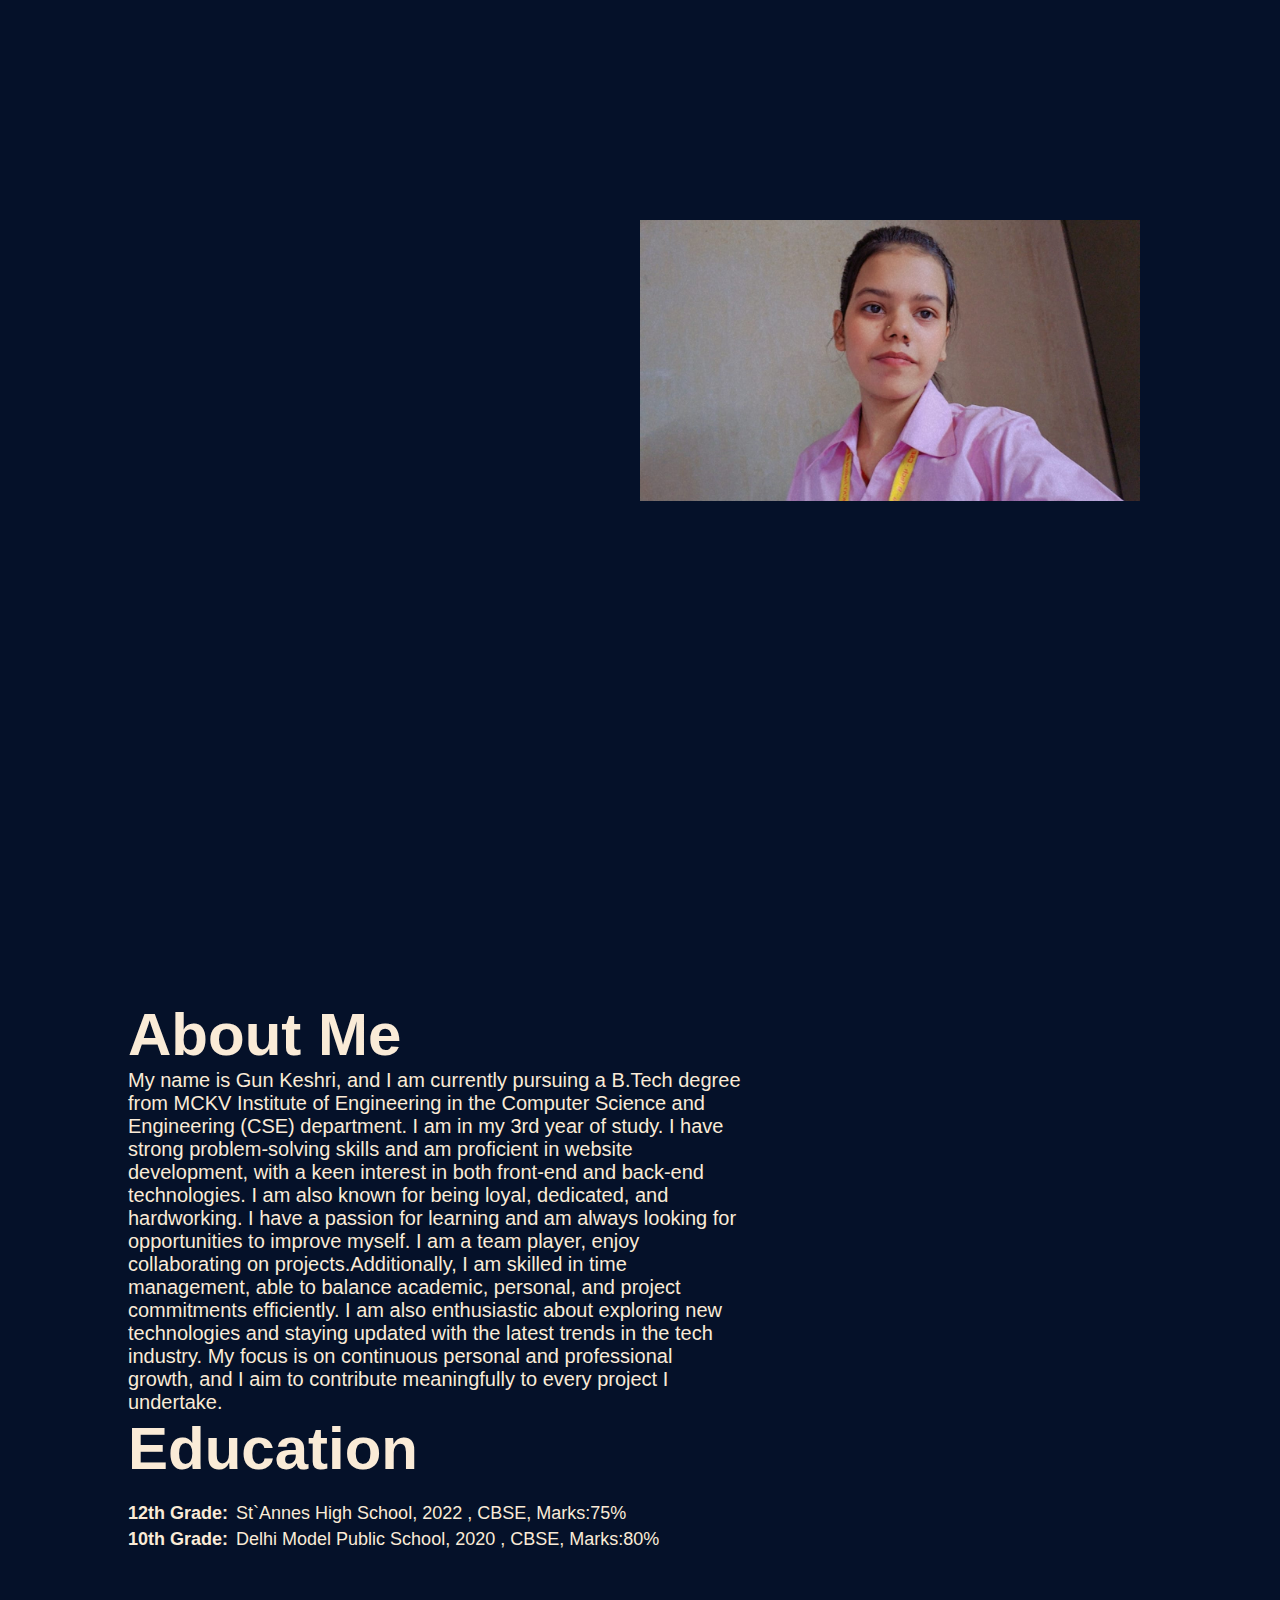
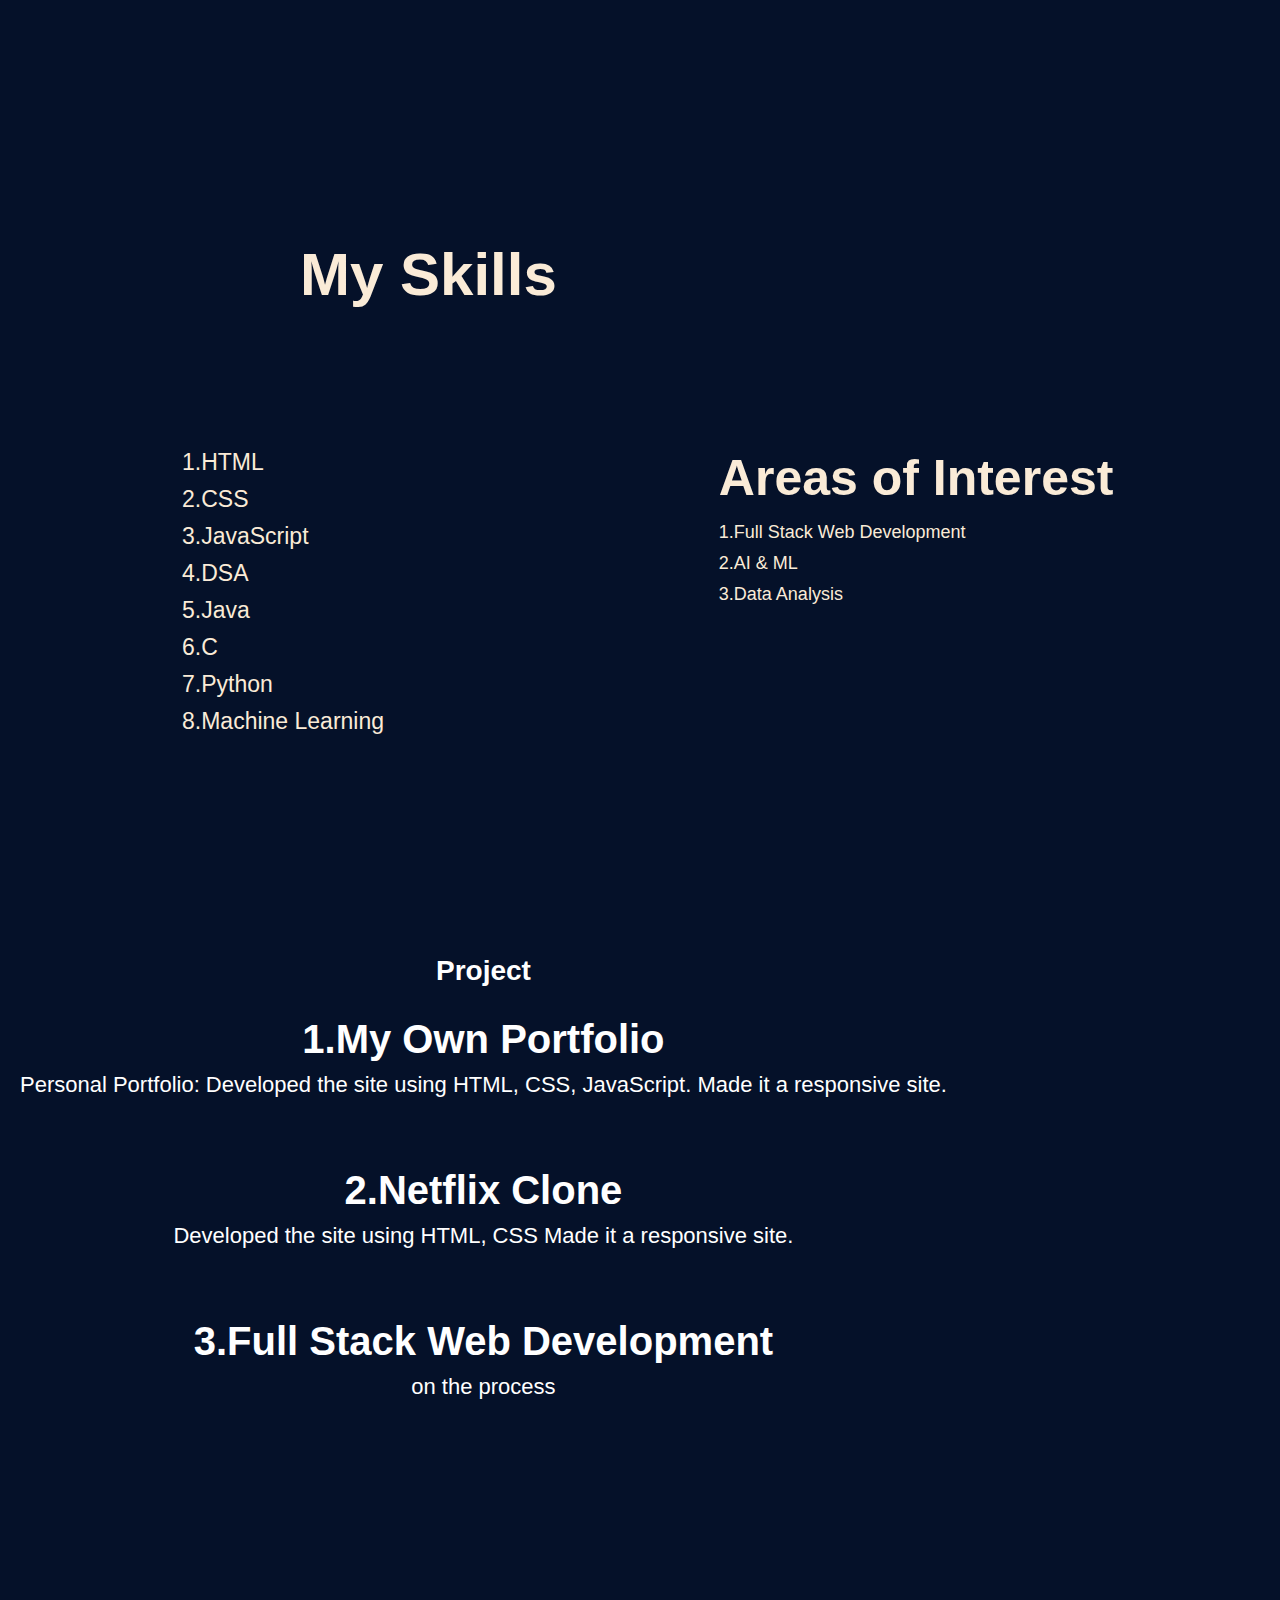
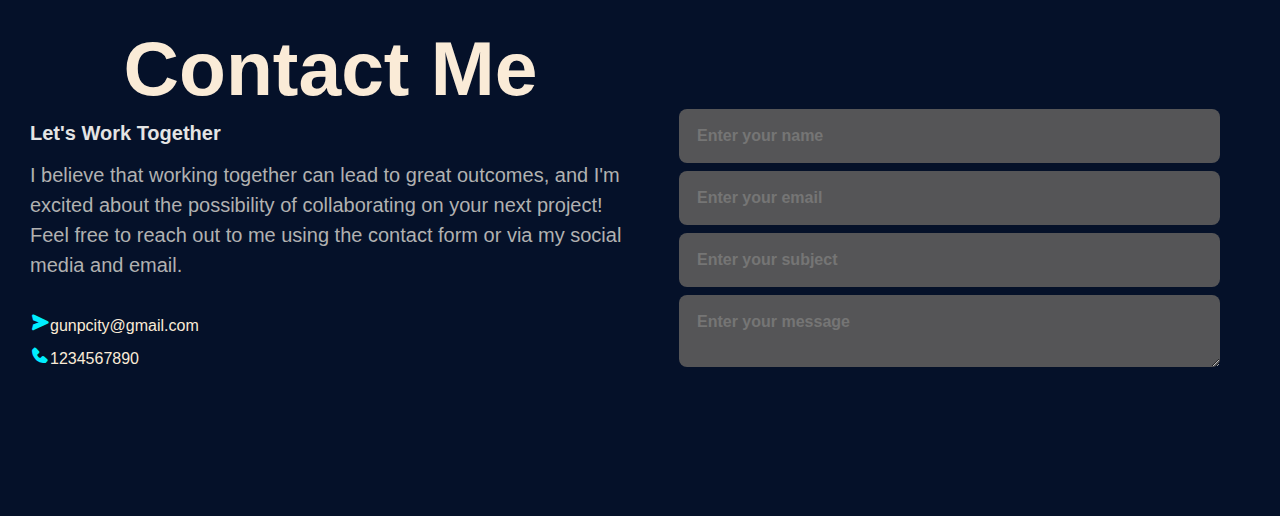
<file: index.html>
<!DOCTYPE html>
<html lang="en">
<head>
    <meta charset="UTF-8">
    <meta name="viewport" content="width=device-width, initial-scale=1.0">
    <title>My Portfolio</title>
    <link rel="stylesheet" href="style.css">
    <link rel="stylesheet" href='https://unpkg.com/boxicons@2.1.4/css/boxicons.css'>
</head>
<body>
    <header class="header">
        <a href="#" class="logo">Portfolio</a>
        <nav class="navbar">
            <a href="#" id="home-link">Home</a>
            <a href="#about" id="about-link">About</a>
            <a href="#skills" id="skills-link">Skills</a>
            <a href="#projects" id="projects-link">Projects</a>
            <a href="#contact" id="contact-link">Contact</a>
        </nav>
    </header>
</body>
<section class="home">
    <div class="home-content">
        <h3>Hello,It's Me</h3>
        <h1>Gun Keshri</h1>
        <h3>And I'm a <span class="text"></span></h3>
        <p>Web Devloper</p>
        <div class="home-sci">
            <a class="#" style="--i:7"><i class='bx bxl-facebook'></i></a>
            <a class="#" style="--i:8"><i class='bx bxl-instagram'></i></a>
            <a class="#" style="--i:9"><i class='bx bxl-whatsapp'></i></a>
            <a class="#" style="--i:10"><i class='bx bxl-twitter'></i></a>
        </div>
        <a href="#" class="btn-box">More About Me</a>
    </div>
    <div class="about-img">
        <img width="500" src="GUN.jpg" alt="About-img">
    </div>
    <span class="home-imgHover"></span>
</section>
<section class="about" id="about">
    <div class="about-text">
        <h2>About Me</h2>
        <p>
            My name is Gun Keshri, and I am currently pursuing a B.Tech degree
            from MCKV Institute of Engineering in the Computer Science and Engineering (CSE) department.
            I am in my 3rd year of study. I have strong problem-solving skills and am proficient in website development,
            with a keen interest in both front-end and back-end technologies. I am also known for being loyal,
            dedicated,
            and hardworking. I have a passion for learning and am always looking for opportunities to improve myself.
            I am a team player, enjoy collaborating on projects.Additionally, I am skilled in time management, able to
            balance academic, personal, and project commitments efficiently.
            I am also enthusiastic about exploring new technologies and staying updated with the latest trends in the
            tech industry.
            My focus is on continuous personal and professional growth, and I aim to contribute meaningfully to every
            project I undertake.
        </p>
        <div class="education">
            <h3>Education</h3>
            <ul>
                <li><strong>12th Grade:</strong>St`Annes High School, 2022 , CBSE, Marks:75%</li>
                <li><strong>10th Grade:</strong>Delhi Model Public School, 2020 , CBSE, Marks:80%</li>

            </ul>
        </div>
    </div>
</section>
<h1 class="sub-title">My Skills</h1>
<section id="skills">
    <div class="container1">
        <ul class="skills-list">
            <li class="skill-item">1.HTML</li>
            <li class="skill-item">2.CSS</li>
            <li class="skill-item">3.JavaScript</li>
            <li class="skill-item">4.DSA</li>
            <li class="skill-item">5.Java</li>
            <li class="skill-item">6.C</li>
            <li class="skill-item">7.Python</li>
            <li class="skill-item">8.Machine Learning</li>
        </ul>
        <div class="interest">
            <h1>Areas of Interest</h1>
            <ul>
                <li>1.Full Stack Web Development</li>
                <li>2.AI & ML</li>
                <li>3.Data Analysis</li>
            </ul>
        </div>
    </div>
</section>
<section>
    <div id="projects">
        <div class="main-text">
            <h2> Project</h2>
            <div class="portfolio-content">
                <div>
                    <h5>1.My Own Portfolio</h5>
                    <p>Personal Portfolio: Developed the site using HTML, CSS, JavaScript. Made it a responsive site.
                    </p>
                </div>
            </div>
        </div>
        <div class="main-text">
            <div class="portfolio-content">
                <div>
                    <h5>2.Netflix Clone</h5>
                    <p>Developed the site using HTML, CSS Made it a responsive site.</p>
                </div>
            </div>
        </div>
        <div class="main-text">
            <div class="portfolio-content">
                <div>
                    <h5>3.Full Stack Web Development</h5>
                    <p>on the process</p>
                </div>
            </div>
        </div>
    </div>
</section>
<section class="contact" id="contact">
    <div class="contact-text">
        <h2>Contact Me</h2>
        <h4>Let's Work Together</h4>
        <p>I believe that working together can lead to great outcomes, and I'm excited about the possibility of
            collaborating on your next project! Feel free to reach out to me using the contact form or via my social
            media and email.</p>
        <div class="contact-list">
            <li><i class='bx bxs-send'></i>gunpcity@gmail.com</li>
            <li><i class='bx bxs-phone'></i>1234567890</li>
        </div>
        <div class="contact-icons">
            <a href=""><i class='bx bxl-facebook-circle'></i></a>
            <a href=""><i class='bx bxl-twitter'></i></a>
            <a href=""><i class='bx bxl-instagram'></i></a>
            <a href=""><i class='bx bxl-linkedin'></i></a>
        </div>
    </div>
    <div class="contact-form">
        <form action="submit_form.php" method="POST">
            <input type="text" name="name" placeholder="Enter your name" required>
            <input type="email" name="email" placeholder="Enter your email" required>
            <input type="text" name="subject" placeholder="Enter your subject" required>
            <textarea name="message" placeholder="Enter your message" required></textarea>
            <input type="submit" value="Submit" class="send">
        </form>
    </div>
</section>
<script src="index.js"></script>
</body>
</html>
</file>
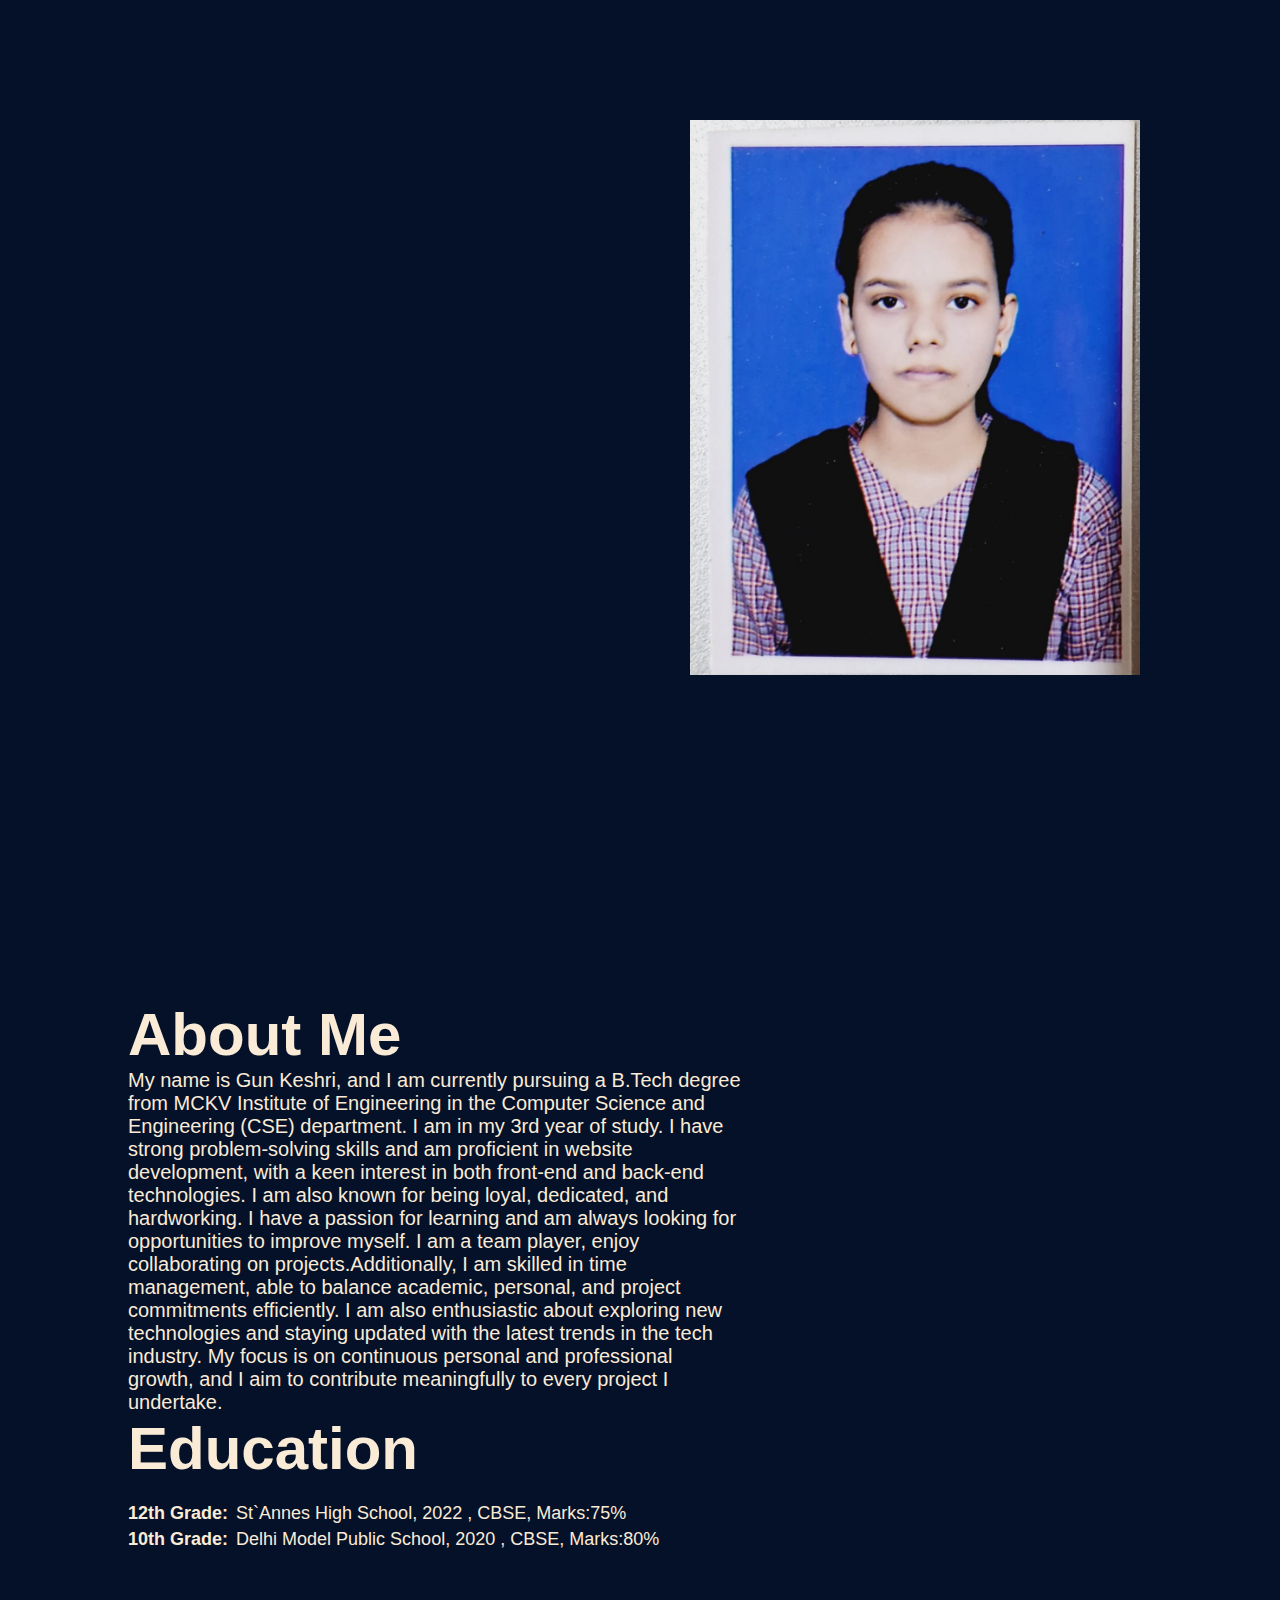
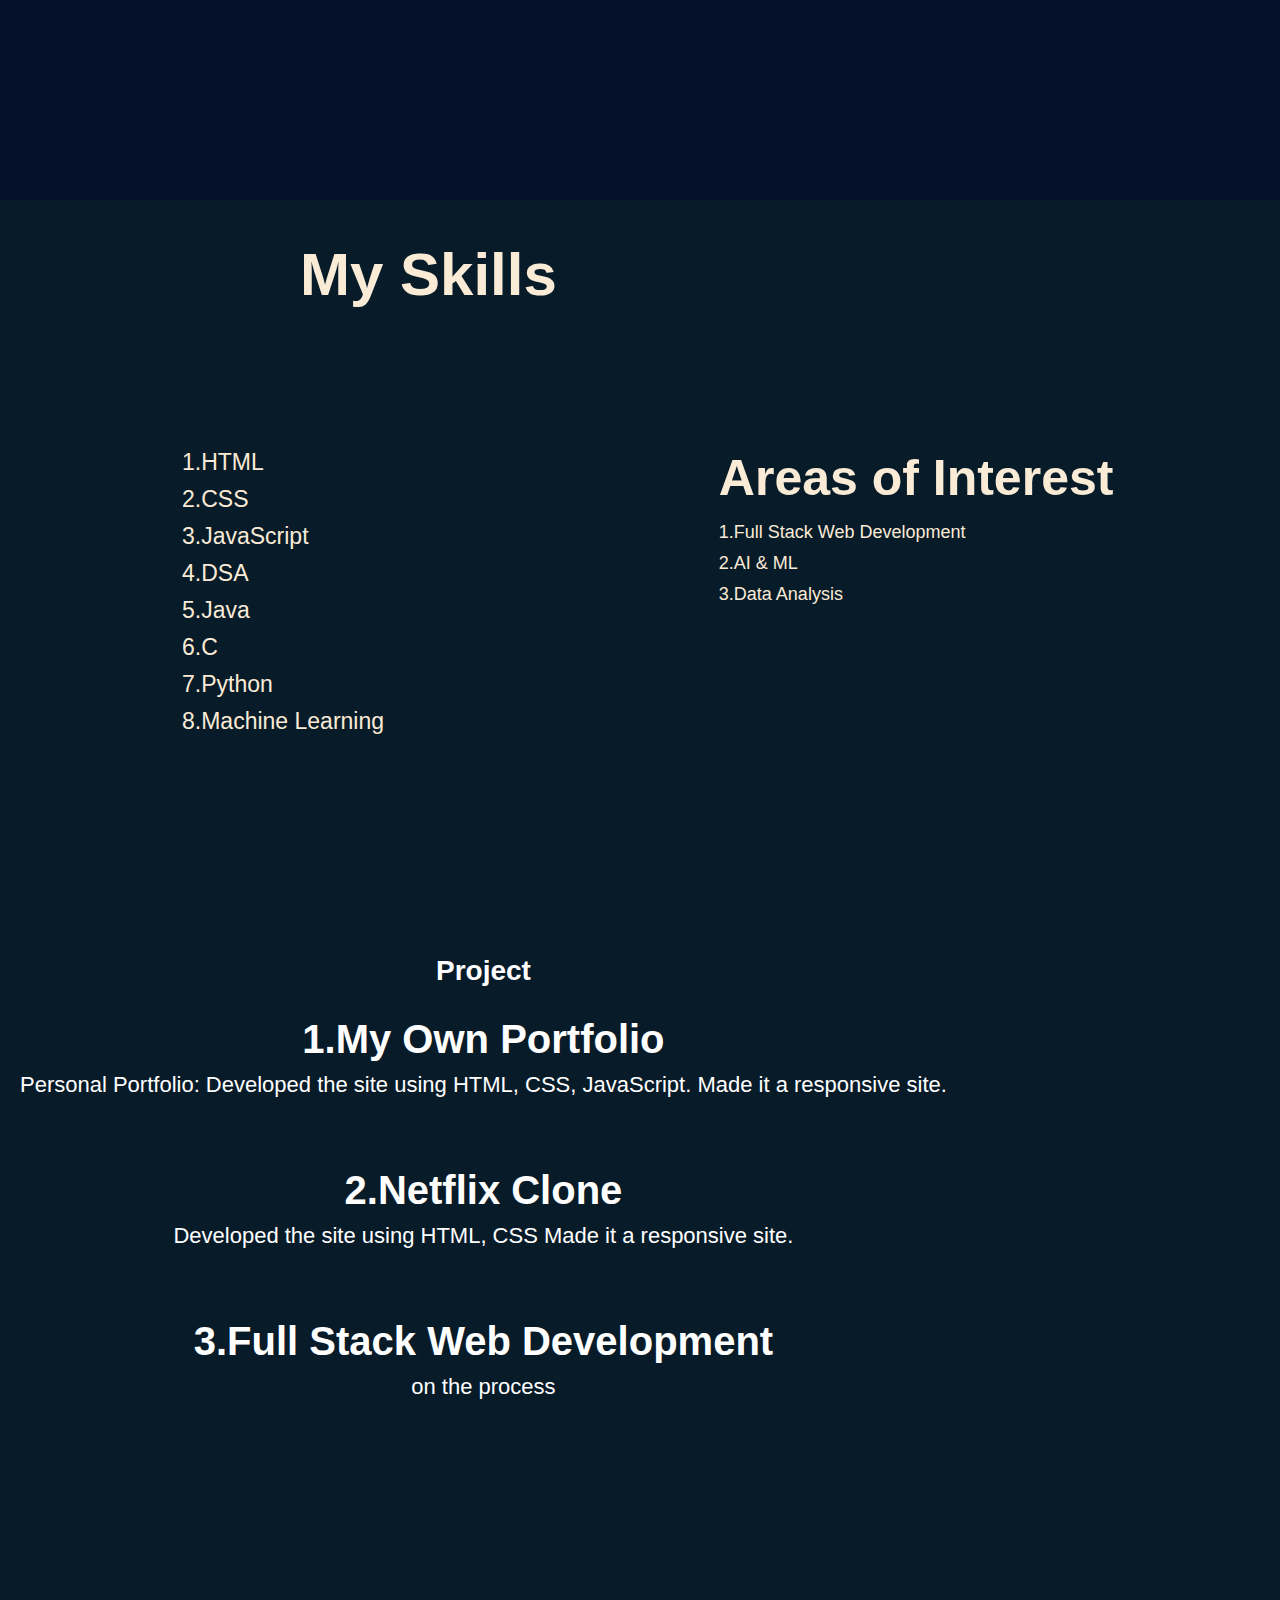
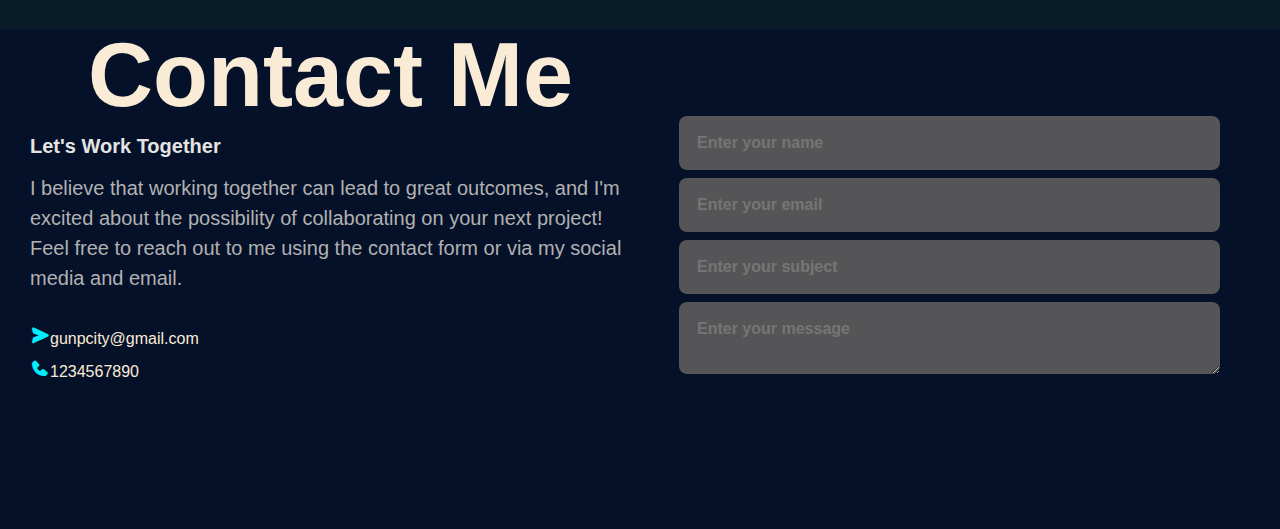
<file: Portfolio/index.html>
<!DOCTYPE html>
<html lang="en">

<head>
    <meta charset="UTF-8">
    <meta name="viewport" content="width=device-width, initial-scale=1.0">
    <title>My Portfolio</title>
    <link rel="stylesheet" href="style.css">
    <link rel="stylesheet" href='https://unpkg.com/boxicons@2.1.4/css/boxicons.css'>
</head>

<body>
    <header class="header">
        <a href="#" class="logo">Portfolio</a>
        <nav class="navbar">
            <a href="#" id="home-link">Home</a>
            <a href="#about" id="about-link">About</a>
            <a href="#skills" id="skills-link">Skills</a>
            <a href="#projects" id="projects-link">Projects</a>
            <a href="#contact" id="contact-link">Contact</a>
        </nav>
    </header>
</body>
<section class="home">
    <div class="home-content">
        <h3>Hello,It's Me</h3>
        <h1>Gun Keshri</h1>
        <h3>And I'm a <span class="text"></span></h3>
        <p>Web Devloper</p>
        <div class="home-sci">
            <a class="#" style="--i:7"><i class='bx bxl-facebook'></i></a>
            <a class="#" style="--i:8"><i class='bx bxl-instagram'></i></a>
            <a class="#" style="--i:9"><i class='bx bxl-whatsapp'></i></a>
            <a class="#" style="--i:10"><i class='bx bxl-twitter'></i></a>
        </div>
        <a href="#" class="btn-box">More About Me</a>
    </div>
    <div class="about-img">
        <img width="450" src="Gun photo.jpg" alt="About-img">
    </div>
    <span class="home-imgHover"></span>
</section>
<section class="about" id="about">
    <div class="about-text">
        <h2>About Me</h2>
        <p>
            My name is Gun Keshri, and I am currently pursuing a B.Tech degree
            from MCKV Institute of Engineering in the Computer Science and Engineering (CSE) department.
            I am in my 3rd year of study. I have strong problem-solving skills and am proficient in website development,
            with a keen interest in both front-end and back-end technologies. I am also known for being loyal,
            dedicated,
            and hardworking. I have a passion for learning and am always looking for opportunities to improve myself.
            I am a team player, enjoy collaborating on projects.Additionally, I am skilled in time management, able to
            balance academic, personal, and project commitments efficiently.
            I am also enthusiastic about exploring new technologies and staying updated with the latest trends in the
            tech industry.
            My focus is on continuous personal and professional growth, and I aim to contribute meaningfully to every
            project I undertake.
        </p>
        <div class="education">
            <h3>Education</h3>
            <ul>
                <li><strong>12th Grade:</strong>St`Annes High School, 2022 , CBSE, Marks:75%</li>
                <li><strong>10th Grade:</strong>Delhi Model Public School, 2020 , CBSE, Marks:80%</li>

            </ul>
        </div>
    </div>
</section>
<h1 class="sub-title">My Skills</h1>
<section id="skills">
    <div class="container1">
        <ul class="skills-list">
            <li class="skill-item">1.HTML</li>
            <li class="skill-item">2.CSS</li>
            <li class="skill-item">3.JavaScript</li>
            <li class="skill-item">4.DSA</li>
            <li class="skill-item">5.Java</li>
            <li class="skill-item">6.C</li>
            <li class="skill-item">7.Python</li>
            <li class="skill-item">8.Machine Learning</li>
        </ul>
        <div class="interest">
            <h1>Areas of Interest</h1>
            <ul>
                <li>1.Full Stack Web Development</li>
                <li>2.AI & ML</li>
                <li>3.Data Analysis</li>
            </ul>
        </div>
    </div>
</section>
<section>
    <div id="projects">
        <div class="main-text">
            <h2> Project</h2>
            <div class="portfolio-content">
                <div>
                    <h5>1.My Own Portfolio</h5>
                    <p>Personal Portfolio: Developed the site using HTML, CSS, JavaScript. Made it a responsive site.
                    </p>
                </div>
            </div>
        </div>
        <div class="main-text">
            <div class="portfolio-content">
                <div>
                    <h5>2.Netflix Clone</h5>
                    <p>Developed the site using HTML, CSS Made it a responsive site.</p>
                </div>
            </div>
        </div>
        <div class="main-text">
            <div class="portfolio-content">
                <div>
                    <h5>3.Full Stack Web Development</h5>
                    <p>on the process</p>
                </div>
            </div>
        </div>
    </div>
</section>
<section class="contact" id="contact">
    <div class="contact-text">
        <h2>Contact Me</h2>
        <h4>Let's Work Together</h4>
        <p>I believe that working together can lead to great outcomes, and I'm excited about the possibility of
            collaborating on your next project! Feel free to reach out to me using the contact form or via my social
            media and email.</p>
        <div class="contact-list">
            <li><i class='bx bxs-send'></i>gunpcity@gmail.com</li>
            <li><i class='bx bxs-phone'></i>1234567890</li>
        </div>
        <div class="contact-icons">
            <a href=""><i class='bx bxl-facebook-circle'></i></a>
            <a href=""><i class='bx bxl-twitter'></i></a>
            <a href=""><i class='bx bxl-instagram'></i></a>
            <a href=""><i class='bx bxl-linkedin'></i></a>
        </div>
    </div>
    <div class="contact-form">
        <form action="submit_form.php" method="POST">
            <input type="text" name="name" placeholder="Enter your name" required>
            <input type="email" name="email" placeholder="Enter your email" required>
            <input type="text" name="subject" placeholder="Enter your subject" required>
            <textarea name="message" placeholder="Enter your message" required></textarea>
            <input type="submit" value="Submit" class="send">
        </form>
    </div>
</section>
<script src="index.js"></script>
</body>
</html>
</file>
<file: style.css>
* {
    margin: 0;
    padding: 0;
    box-sizing: border-box;
    scroll-behavior: smooth;
    font-family: 'Franklin Gothic Medium', 'Arial Narrow', Arial, sans-serif;
}
body {
    margin: 0;
    padding: 0;
    box-sizing: border-box;
    scroll-behavior: smooth;
    font-family: 'Franklin Gothic Medium', 'Arial Narrow', Arial, sans-serif;
    color: antiquewhite;
    background-color: #051129;
    background-size: cover;
    background-attachment: fixed;
}
.header {
    position: fixed;
    top: 0;
    left: 0;
    width: 100%;
    padding: 20px 10%;
    background: #051129;
    display: flex;
    justify-content: space-between;
    align-items: center;
    z-index: 100;
}
.logo {
    font-size: 25px;
    color: #fff;
    text-decoration: none;
    font-weight: 600;
    cursor: default;
    opacity: 0;
    animation: slideRight 1s ease forwards;
}
.navbar a {
    display: inline-block;
    font-size: 25px;
    color: #fff;
    text-decoration: none;
    font-weight: 500;
    margin-left: 35px;
    transition: 0.3s;
    opacity: 0;
    animation: slideTop 0.5s ease forwards;
    animation-delay: calc(0.2s * var(--i));
}
.navbar a:hover {
    color: #0ef;
}
.home {
    position: relative;
    width: 100%;
    height: 100vh;
    background-color: #051129;
    display: flex;
    align-items: center;
    padding: 70px 10% 0;
    z-index: 1;
}
.home-content {
    max-width: 600px;
}
.home-content h3 {
    font-size: 32px;
    font-weight: 700;
    opacity: 0;
    animation: slideBottom 1s ease forwards;
    animation-delay: 0.7s;
}
.home-content h3:nth-of-type(2) {
    margin-bottom: 30px;
    animation: slideTop 1s ease forwards;
    animation-delay: 0.7s;
}
.home-content h1 {
    font-size: 56px;
    font-weight: 700;
    margin: -3px 0;
    opacity: 0;
    animation: slideRight 1s ease forwards;
    animation-delay: 1s;
}
.home-content p {
    font-size: 20px;
    opacity: 0;
    animation: slideLeft 1s ease forwards;
    animation-delay: 1s;
}
.home-sci a {
    display: inline-flex;
    justify-content: center;
    align-items: center;
    width: 40px;
    height: 40px;
    background: transparent;
    border: 2px solid #0ef;
    border-radius: 50%;
    font-size: 20px;
    color: aqua;
    text-decoration: none;
    transition: 0.5s ease;
    margin: 30px 15px 30px 0;
    opacity: 0;
    animation: slideLeft 1s ease forwards;
    animation-delay: calc(0.2s * var(--i));
}
.home-sci a:hover {
    background: #0ef;
    color: #081b29;
    box-shadow: 0 0 20px #0ef;
}
.btn-box {
    display: inline-block;
    padding: 12px 28px;
    background: #0ef;
    border-radius: 40px;
    font-size: 16px;
    color: #081b29;
    letter-spacing: 1px;
    text-decoration: none;
    font-weight: 600;
    opacity: 0;
    animation: slideTop ease forwards;
    animation-delay: 2s;
    box-shadow: 0 0 5px #0ef, 0 0 25px #0ef;
}
.btn-box:hover {
    box-shadow: 0 0 5px cyan, 0 0 25px cyan, 0 0 50px cyan, 0 0 100px cyan, 0 0 200px cyan;
}
@keyframes slideRight {
    0% {
        transform: translateX(-100px);
        opacity: 0;
    }

    100% {
        transform: translateX(0);
        opacity: 1;
    }
}
@keyframes slideTop {
    0% {
        transform: translateY(-100px);
        opacity: 0;
    }

    100% {
        transform: translateY(0);
        opacity: 1;
    }
}
@keyframes slideBottom {
    0% {
        transform: translateY(-100px);
        opacity: 0;
    }

    100% {
        transform: translateY(0);
        opacity: 1;
    }
}
@keyframes slideLeft {
    0% {
        transform: translateY(100px);
        opacity: 0;
    }

    100% {
        transform: translateY(0);
        opacity: 1;
    }
}
.about {
    display: flex;
    grid-template-columns: repeat(2, 1fr);
    gap: 1.5rem;
    padding: 100px 10%;
    min-height: 100vh;
    background-color: #051129;
    display: flex;
}
.about-text h2 {
    font-size: 60px;
}
.about-text {
    text-align: left;
    width: 60%;
}
.about-text p {
    gap: 5px;
    text-align: left;
    font-size: 20px;
}
.about-img {
    position: absolute;
    right: 0px;
    top: 100px;
    display: flex;
    justify-content: flex-end;
    width: 100%;
    height: auto;
    margin-right: 140px;
    margin-top: 120px;
}
.about-img img {
    max-width: 100%;
    height: auto;
}
.education ul {
    list-style-type: none;
    padding: 0;
}
.education li {
    display: flex;
    justify-content: flex-start;
    margin-bottom: 5px;
    font-size: 18px;
}
.education li strong {
    margin-right: 8px;
}
.education h3 {
    font-size: 60px;
    margin-bottom: 20px;
}
.sub-title {
    text-align: center;
    font-size: clamp(24px, 5vw, 60px);
    font-size: 60px;
    padding-top: 20px;
    padding-bottom: 20px;
}
.container {
    padding: 90px;
}
.read {
    display: inline-block;
    padding: 12px 28px;
    background: #0ef;
    border-radius: 40px;
    font-size: 16px;
    color: #081b29;
    letter-spacing: 1px;
    text-decoration: none;
    font-weight: 600;
    opacity: 0;
    animation: slideTop ease forwards;
    animation-delay: 2s;
    box-shadow: 0 0 5px #0ef, 0 0 25px #0ef;
}
.read-hover {
    box-shadow: 0 0 5px cyan, 0 0 25px cyan, 0 0 50px cyan, 0 0 100px cyan, 0 0 200px cyan;
}
.service-list div:hover {
    transform: translateY(-10px);
}
.heading1 {
    text-align: center;
    text-decoration: underline;
    text-underline-offset: 10px;
    text-decoration-thickness: 5px;
    margin-bottom: 50px;
}
section {
    display: flex;
    flex-wrap: wrap;
    gap: 20px;
}
.sub-title {
    text-align: left;
    margin-left: 300px;
    margin-top: 20px;
}
#skills {
    display: flex;
    justify-content: space-between;
    align-items: flex-start;
    padding: 20px;
    gap: 30px;
    margin-left: 20px;
    margin-bottom: 50px;
}
.container1 {
    display: flex;
    width: 100%;
    justify-content: space-between;
    padding: 100px 10%;
}
.skills-list {
    list-style-type: none;
    padding: 0;
    width: 45%;
    font-size: 18px;
    margin-left: 20px;
}
.skill-item {
    margin-bottom: 10px;
    text-align: left;
    font-size: 23px;
    gap: 10px;
}
.interest {
    width: 45%;
    padding-left: 20px;
    font-size: 18px;
    margin-left: 20px;
}
.interest h1 {
    margin-bottom: 15px;
    font-size: 50px;
}
.interest ul {
    list-style-type: none;
    padding: 0;
}
.interest li {
    margin-bottom: 10px;
}
#projects {
    text-align: center;
    padding: 40px 20px;
}
#projects h2 {
    font-size: 28px;
    font-weight: bold;
    margin-bottom: 20px;
    color: #ffffff;
}
#projects h5 {
    font-size: 40px;
    font-weight: 600;
    margin-top: 10px;
    margin-bottom: 10px;
    color: #ffffff;
}
#projects p {
    font-size: 22px;
    margin-bottom: 20px;
    color: #ffffff;
}
.portfolio-content {
    display: flex;
    justify-content: center;
    align-items: center;
    flex-direction: column;
    margin-bottom: 30px;
}
.main-text {
    margin-bottom: 40px;
}
.contact {
    display: grid;
    grid-template-columns: repeat(2, 1fr);
    align-items: center;
    gap: 3rem;
    padding-left: 30px;
    margin-top: 130px;
    background-color: #051129;
    background-size: cover;
    background-attachment: fixed;
}
.contact-text h2 {
    font-size: 90px;
    font-size: clamp(28px, 6vw, 90px);
    line-height: 1;
    text-align: center;
}
.contact-text h4 {
    margin: 15px 0;
    color: rgb(228, 228, 228);
    font-size: 20px;
    font-weight: 600;
}
.contact-text p {
    color: rgb(177, 177, 177);
    font-size: 20px;
    line-height: 30px;
    margin-bottom: 2rem;
}
.contact-list {
    margin-bottom: 3rem;
}
.contact-list li {
    margin-bottom: 10px;
    display: block;
}
.contact-list i {
    display: inline-block;
    color: #0ef;
    font-size: 20px;
    font-weight: 600;
    transition: all 0.40s ease;
}
.contact-list li a:hover {
    transform: scale(1.01) translateY(-5px);
    color: #0ef;
}
.contact-icons i {
    display: inline-flex;
    justify-content: center;
    align-items: center;
    width: 40px;
    height: 40px;
    background: transparent;
    border: 2px solid #0ef;
    border-radius: 50%;
    font-size: 20px;
    color: #0ef;
    text-decoration: none;
    margin: 30px 15px 30px 0;
    transition: 0.5s ease;
    opacity: 0;
    animation: slideLeft 1s ease forwards;
    animation-delay: calc(0.2s * var(--i));
}
.contact-form form {
    position: relative;
}
.contact-icons i:hover {
    background: #0ef;
    color: #000;
    box-shadow: 0 0 20px #0ef;
}
.contact-form form input,
form text,
textarea {
    border: none;
    outline: none;
    width: 90%;
    padding: 18px;
    background: #555557;
    color: #fffafa;
    font-size: 1rem;
    font-weight: 600;
    margin-bottom: 0.5rem;
    border-radius: 0.5rem;
}
.contact-form form .send {
    display: inline-block;
    padding: 14px 60px;
    background: #0ef;
    border-radius: 40px;
    font-size: 18px;
    color: #081b29;
    letter-spacing: 1px;
    text-decoration: none;
    font-weight: 600;
    opacity: 0;
    animation: slideTop ease forwards;
    animation-delay: 2s;
    box-shadow: 0 0 5px #0ef, 0 0 25px #0ef;
}
.contact-form form .send:hover {
    box-shadow: 0 0 5px cyan, 0 0 25px cyan, 0 0 50px cyan, 0 0 100px cyan, 0 0 200px cyan;
}

@media (max-width: 1024px) {
    .about {
        flex-direction: column;
        align-items: center;
        text-align: center;
    }
    .about-text {
        width: 90%;
    }
    .about-img {
        position: relative;
        margin: 30px auto 0;
        text-align: center;
        display: flex;
    }
    .about-img img {
        max-width: 80%;
        height: auto;
    }
    .container1 {
        flex-direction: column;
        align-items: center;
    }
    .skills-list, .interest {
        width: 90%;
        margin-left: 0;
        text-align: center;
    }
}

@media (max-width: 768px) {
    .header {
        flex-direction: column;
        align-items: center;
        padding: 15px 5%;
    }
    .navbar a {
        font-size: 20px;
        margin-left: 15px;
    }
    .home-content h1 {
        font-size: 40px;
    }
    .home-content h3 {
        font-size: 24px;
    }
    .home-content p {
        font-size: 16px;
    }
    .contact {
        grid-template-columns: 1fr;
        text-align: center;
    }
    .contact-text h2 {
        font-size: 50px;
    }
}

@media (max-width: 480px) {
    .navbar a {
        font-size: 18px;
        margin-left: 10px;
    }
    .home-content h1 {
        font-size: 32px;
    }
    .home-content h3 {
        font-size: 20px;
    }
    .home-content p {
        font-size: 14px;
    }
    .about-text h2, .education h3, .sub-title {
        font-size: 32px;
    }
    .interest h1 {
        font-size: 28px;
    }
    #projects h5 {
        font-size: 28px;
    }
    #projects p {
        font-size: 16px;
    }
    .contact-text h2 {
        font-size: 36px;
    }
    .about-img img {
        max-width: 95%; 
    }
}
</file>
<file: Portfolio/style.css>
* {
    margin: 0;
    padding: 0;
    box-sizing: border-box;
    scroll-behavior: smooth;
    font-family: 'Franklin Gothic Medium', 'Arial Narrow', Arial, sans-serif;
}
body {
    margin: 0;
    padding: 0;
    box-sizing: border-box;
    scroll-behavior: smooth;
    font-family: 'Franklin Gothic Medium', 'Arial Narrow', Arial, sans-serif;
    color: antiquewhite;
    background-color: #081b29;
    background-size: cover;
    background-attachment: fixed;
}
.header {
    position: fixed;
    top: 0;
    left: 0;
    width: 100%;
    padding: 20px 10%;
    background: #051129;
    display: flex;
    justify-content: space-between;
    align-items: center;
    z-index: 100;
}
.logo {
    font-size: 25px;
    color: #fff;
    text-decoration: none;
    font-weight: 600;
    cursor: default;
    opacity: 0;
    animation: slideRight 1s ease forwards;
}
.navbar a {
    display: inline-block;
    font-size: 25px;
    color: #fff;
    text-decoration: none;
    font-weight: 500;
    margin-left: 35px;
    transition: 0.3s;
    opacity: 0;
    animation: slideTop 0.5s ease forwards;
    animation-delay: calc(0.2s * var(--i));
}
.navbar a:hover {
    color: #0ef;
}
.home {
    position: relative;
    width: 100%;
    height: 100vh;
    background-color: #051129;
    display: flex;
    align-items: center;
    padding: 70px 10% 0;
    z-index: 1;
}
.home-content {
    max-width: 600px;
}
.home-content h3 {
    font-size: 32px;
    font-weight: 700;
    opacity: 0;
    animation: slideBottom 1s ease forwards;
    animation-delay: 0.7s;
}
.home-content h3:nth-of-type(2) {
    margin-bottom: 30px;
    animation: slideTop 1s ease forwards;
    animation-delay: 0.7s;
}
.home-content h1 {
    font-size: 56px;
    font-weight: 700;
    margin: -3px 0;
    opacity: 0;
    animation: slideRight 1s ease forwards;
    animation-delay: 1s;
}
.home-content p {
    font-size: 20px;
    opacity: 0;
    animation: slideLeft 1s ease forwards;
    animation-delay: 1s;
}
.home-sci a {
    display: inline-flex;
    justify-content: center;
    align-items: center;
    width: 40px;
    height: 40px;
    background: transparent;
    border: 2px solid #0ef;
    border-radius: 50%;
    font-size: 20px;
    color: aqua;
    text-decoration: none;
    transition: 0.5s ease;
    margin: 30px 15px 30px 0;
    opacity: 0;
    animation: slideLeft 1s ease forwards;
    animation-delay: calc(0.2s * var(--i));
}
.home-sci a:hover {
    background: #0ef;
    color: #081b29;
    box-shadow: 0 0 20px #0ef;
}
.btn-box {
    display: inline-block;
    padding: 12px 28px;
    background: #0ef;
    border-radius: 40px;
    font-size: 16px;
    color: #081b29;
    letter-spacing: 1px;
    text-decoration: none;
    font-weight: 600;
    opacity: 0;
    animation: slideTop ease forwards;
    animation-delay: 2s;
    box-shadow: 0 0 5px #0ef, 0 0 25px #0ef;
}
.btn-box:hover {
    box-shadow: 0 0 5px cyan, 0 0 25px cyan, 0 0 50px cyan, 0 0 100px cyan, 0 0 200px cyan;
}
@keyframes slideRight {
    0% {
        transform: translateX(-100px);
        opacity: 0;
    }

    100% {
        transform: translateX(0);
        opacity: 1;
    }
}
@keyframes slideTop {
    0% {
        transform: translateY(-100px);
        opacity: 0;
    }

    100% {
        transform: translateY(0);
        opacity: 1;
    }
}
@keyframes slideBottom {
    0% {
        transform: translateY(-100px);
        opacity: 0;
    }

    100% {
        transform: translateY(0);
        opacity: 1;
    }
}
@keyframes slideLeft {
    0% {
        transform: translateY(100px);
        opacity: 0;
    }

    100% {
        transform: translateY(0);
        opacity: 1;
    }
}
.about {
    display: grid;
    grid-template-columns: repeat(2, 1fr);
    gap: 1.5rem;
    padding: 100px 10%;
    min-height: 100vh;
    background-color: #051129;
    display: flex;
}
.about-text h2 {
    font-size: 60px;
}
.about-text {
    text-align: left;
    width: 60%;
}
.about-text p {
    gap: 5px;
    text-align: left;
    font-size: 20px;
}
.about-img {
    position: absolute;
    right: 0px;
    top: 0;
    display: flex;
    justify-content: flex-end;
    width: 100%;
    height: auto;
    margin-right: 140px;
    margin-top: 120px;
}
.about-img img {
    max-width: 100%;
    height: auto;
}
.education ul {
    list-style-type: none;
    padding: 0;
}
.education li {
    display: flex;
    justify-content: flex-start;
    margin-bottom: 5px;
    font-size: 18px;
}
.education li strong {
    margin-right: 8px;
}
.education h3 {
    font-size: 60px;
    margin-bottom: 20px;
}
.sub-title {
    text-align: center;
    font-size: 60px;
    padding-top: 20px;
    padding-bottom: 20px;
}
.container {
    padding: 90px;
}
.read {
    display: inline-block;
    padding: 12px 28px;
    background: #0ef;
    border-radius: 40px;
    font-size: 16px;
    color: #081b29;
    letter-spacing: 1px;
    text-decoration: none;
    font-weight: 600;
    opacity: 0;
    animation: slideTop ease forwards;
    animation-delay: 2s;
    box-shadow: 0 0 5px #0ef, 0 0 25px #0ef;
}
.read-hover {
    box-shadow: 0 0 5px cyan, 0 0 25px cyan, 0 0 50px cyan, 0 0 100px cyan, 0 0 200px cyan;
}
.service-list div:hover {
    transform: translateY(-10px);
}
.heading1 {
    text-align: center;
    text-decoration: underline;
    text-underline-offset: 10px;
    text-decoration-thickness: 5px;
    margin-bottom: 50px;
}
section {
    display: flex;
    flex-wrap: wrap;
    gap: 20px;
}
.sub-title {
    text-align: left;
    margin-left: 300px;
    margin-top: 20px;
}
#skills {
    display: flex;
    justify-content: space-between;
    align-items: flex-start;
    padding: 20px;
    gap: 30px;
    margin-left: 20px;
    margin-bottom: 50px;
}
.container1 {
    display: flex;
    width: 100%;
    justify-content: space-between;
    padding: 100px 10%;
}
.skills-list {
    list-style-type: none;
    padding: 0;
    width: 45%;
    font-size: 18px;
    margin-left: 20px;
}
.skill-item {
    margin-bottom: 10px;
    text-align: left;
    font-size: 23px;
    gap: 10px;
}
.interest {
    width: 45%;
    padding-left: 20px;
    font-size: 18px;
    margin-left: 20px;
}
.interest h1 {
    margin-bottom: 15px;
    font-size: 50px;
}
.interest ul {
    list-style-type: none;
    padding: 0;
}
.interest li {
    margin-bottom: 10px;
}
#projects {
    text-align: center;
    padding: 40px 20px;
}
#projects h2 {
    font-size: 28px;
    font-weight: bold;
    margin-bottom: 20px;
    color: #ffffff;
}
#projects h5 {
    font-size: 40px;
    font-weight: 600;
    margin-top: 10px;
    margin-bottom: 10px;
    color: #ffffff;
}
#projects p {
    font-size: 22px;
    margin-bottom: 20px;
    color: #ffffff;
}
.portfolio-content {
    display: flex;
    justify-content: center;
    align-items: center;
    flex-direction: column;
    margin-bottom: 30px;
}
.main-text {
    margin-bottom: 40px;
}
.contact {
    display: grid;
    grid-template-columns: repeat(2, 1fr);
    align-items: center;
    gap: 3rem;
    padding-left: 30px;
    margin-top: 130px;
    background-color: #051129;
    background-size: cover;
    background-attachment: fixed;
}
.contact-text h2 {
    font-size: 90px;
    line-height: 1;
    text-align: center;
}
.contact-text h4 {
    margin: 15px 0;
    color: rgb(228, 228, 228);
    font-size: 20px;
    font-weight: 600;
}
.contact-text p {
    color: rgb(177, 177, 177);
    font-size: 20px;
    line-height: 30px;
    margin-bottom: 2rem;
}
.contact-list {
    margin-bottom: 3rem;
}
.contact-list li {
    margin-bottom: 10px;
    display: block;
}
.contact-list i {
    display: inline-block;
    color: #0ef;
    font-size: 20px;
    font-weight: 600;
    transition: all 0.40s ease;
}
.contact-list li a:hover {
    transform: scale(1.01) translateY(-5px);
    color: #0ef;
}
.contact-icons i {
    display: inline-flex;
    justify-content: center;
    align-items: center;
    width: 40px;
    height: 40px;
    background: transparent;
    border: 2px solid #0ef;
    border-radius: 50%;
    font-size: 20px;
    color: #0ef;
    text-decoration: none;
    margin: 30px 15px 30px 0;
    transition: 0.5s ease;
    opacity: 0;
    animation: slideLeft 1s ease forwards;
    animation-delay: calc(0.2s * var(--i));
}
.contact-form form {
    position: relative;
}
.contact-icons i:hover {
    background: #0ef;
    color: #000;
    box-shadow: 0 0 20px #0ef;
}
.contact-form form input,
form text,
textarea {
    border: none;
    outline: none;
    width: 90%;
    padding: 18px;
    background: #555557;
    color: #fffafa;
    font-size: 1rem;
    font-weight: 600;
    margin-bottom: 0.5rem;
    border-radius: 0.5rem;
}
.contact-form form .send {
    display: inline-block;
    padding: 14px 60px;
    background: #0ef;
    border-radius: 40px;
    font-size: 18px;
    color: #081b29;
    letter-spacing: 1px;
    text-decoration: none;
    font-weight: 600;
    opacity: 0;
    animation: slideTop ease forwards;
    animation-delay: 2s;
    box-shadow: 0 0 5px #0ef, 0 0 25px #0ef;
}
.contact-form form .send:hover {
    box-shadow: 0 0 5px cyan, 0 0 25px cyan, 0 0 50px cyan, 0 0 100px cyan, 0 0 200px cyan;
}
</file>
